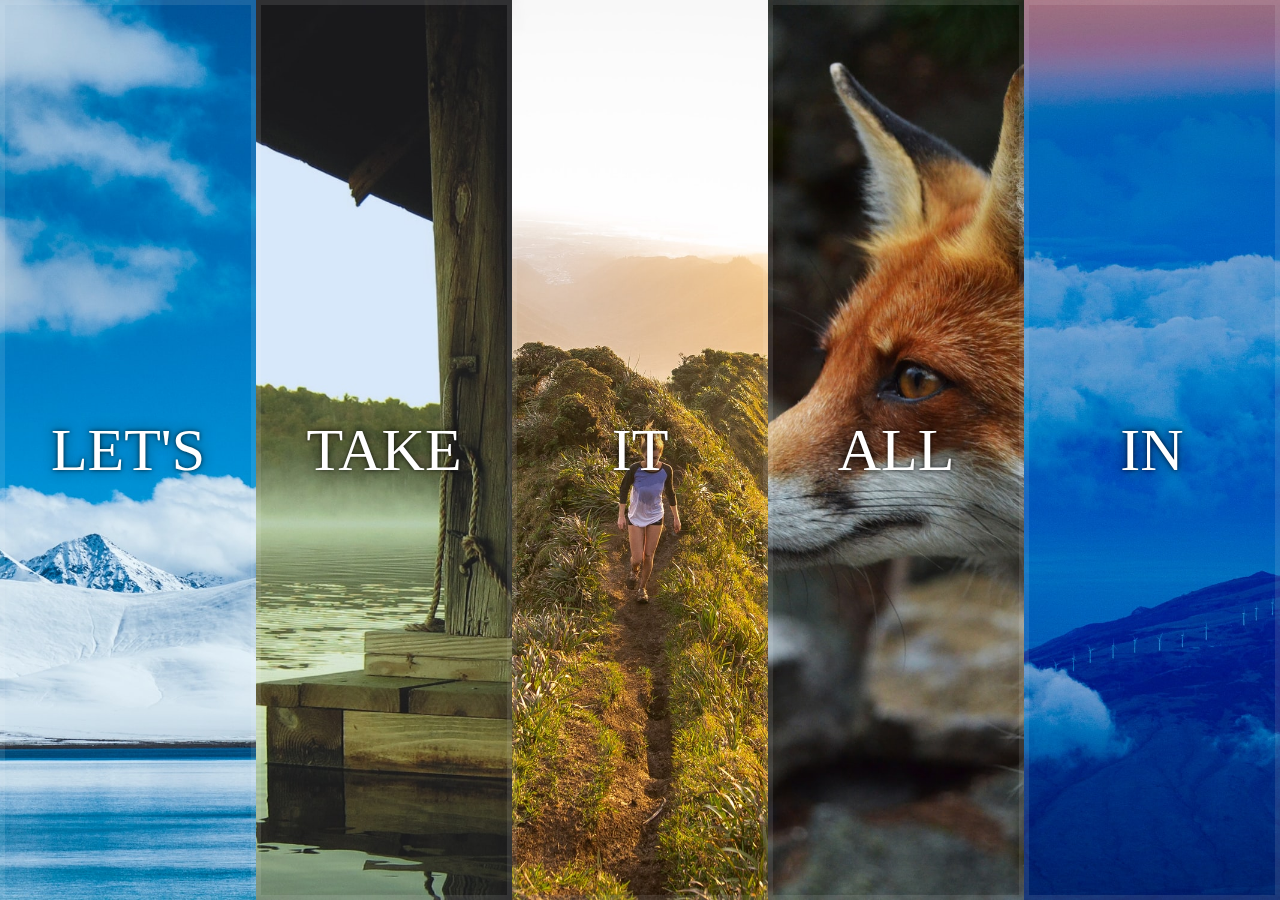
<file: FlexPanelGallery/index.html>
<!DOCTYPE html>
<html lang="en">
<head>
    <meta charset="UTF-8">
    <meta name="viewport" content="width=device-width, initial-scale=1.0">
    <link rel="stylesheet" href="style.css">
    <title>Flex Panel Gallery</title>
</head>
<body>
    <div class="panels">
        <div class="panel panel1">
            <p>Hey</p>
            <p>Let's</p>
            <p>Dance</p>
        </div>
        <div class="panel panel2">
            <p>Give</p>
            <p>Take</p>
            <p>Receive</p>
        </div>
        <div class="panel panel3">
            <p>Experience</p>
            <p>It</p>
            <p>Today</p>
        </div>
        <div class="panel panel4">
            <p>Give</p>
            <p>All</p>
            <p>You can</p>
        </div>
        <div class="panel panel5">
            <p>Life</p>
            <p>In</p>
            <p>Motion</p>
        </div>
    </div>
    
    <script src="app.js"></script>
</body>
</html>
</file>
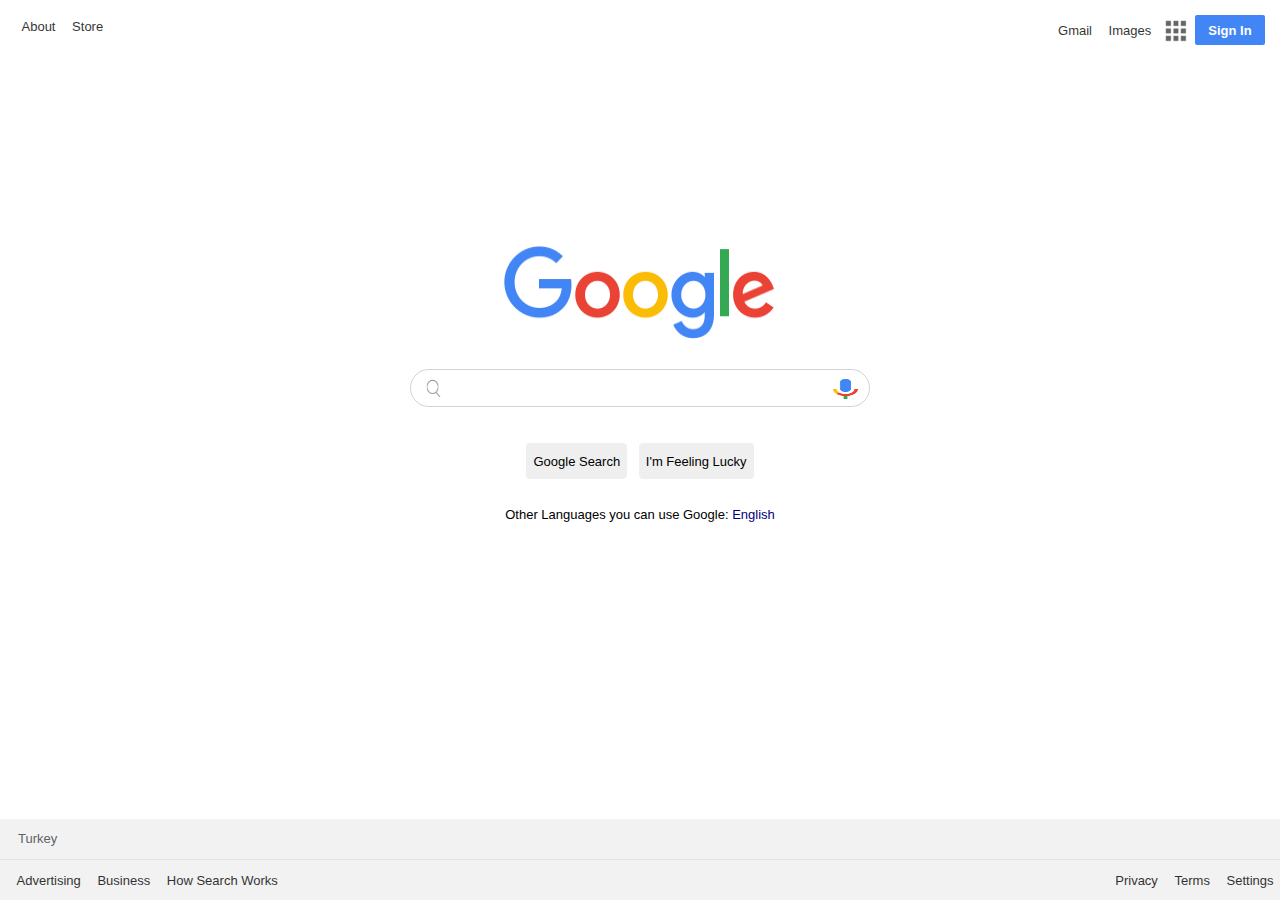
<file: GoogleLandingPages/index.html>
<!DOCTYPE html>
<html lang="en">
<head>
    <meta charset="UTF-8">
    <meta http-equiv="X-UA-Compatible" content="IE=edge">
    <meta name="viewport" content="width=device-width, initial-scale=1.0">
    <title>Google Landing Page</title>
    <link rel="stylesheet" href="./style.css">
    <link rel="shortcut icon" href="./images/gfavicon.png" type="image/x-icon">
</head>
<body>
    <header class="header">
        <ul class="header__left" >
            <li><a href="#">About</a></li>
            <li><a href="#">Store</a></li>
        </ul>
        <ul class="header__right">
            <li><a href="#">Gmail</a></li>
            <li><a href="">Images</a></li>
            <li> <img src="./images/appicon.png" alt="Application Icon" class="header__right--favicon" ></li>
            <li><button class="header__right--button" type="button" >Sign In</button></li>
        </ul>

    </header>
    <!-- <div class="clear" ></div> -->

    <main class="main"> 
        <img src="./images/googlelogo.png" alt="Logo" class="main__logo" >
        <div class="main__search-bar">
            <img src="./images/magnifying_glass.jpg" alt="Magnifer" class="main__search-bar--magnifier" style=" width: 25px;" >
            <input type="search" class="main__search-bar--input">
            <a href="#"><img src="./images/google_microphone.png" alt="microphone" class="main__search-bar--microphone" style="width: 25px;"> </a>
        </div>

        <div class="main__button">
            <button class="main__button--left">Google Search</button>
            <button class="main__button--right">I'm Feeling Lucky</button>
        </div>
        <div >
            <p class="main__language">Other Languages you can use Google: <a href="#">English </a></p>
        </div>
    </main>
    <footer class="footer">
        <div class="footer__country"> Turkey </div>
        <div class="footer__bottom">
            <ul class="footer__bottom--left">
                <li><a href="#">Advertising</a></li>
                <li><a href="#">Business</a></li>
                <li><a href="#">How Search Works</a></li>
            </ul>
            <ul class="footer__bottom--right">
                <li><a href="#">Privacy</a></li>
                <li><a href="#">Terms</a></li>
                <li><a href="#">Settings</a></li>
            </ul>
        </div>

    </footer>
</body>
</html>
</file>
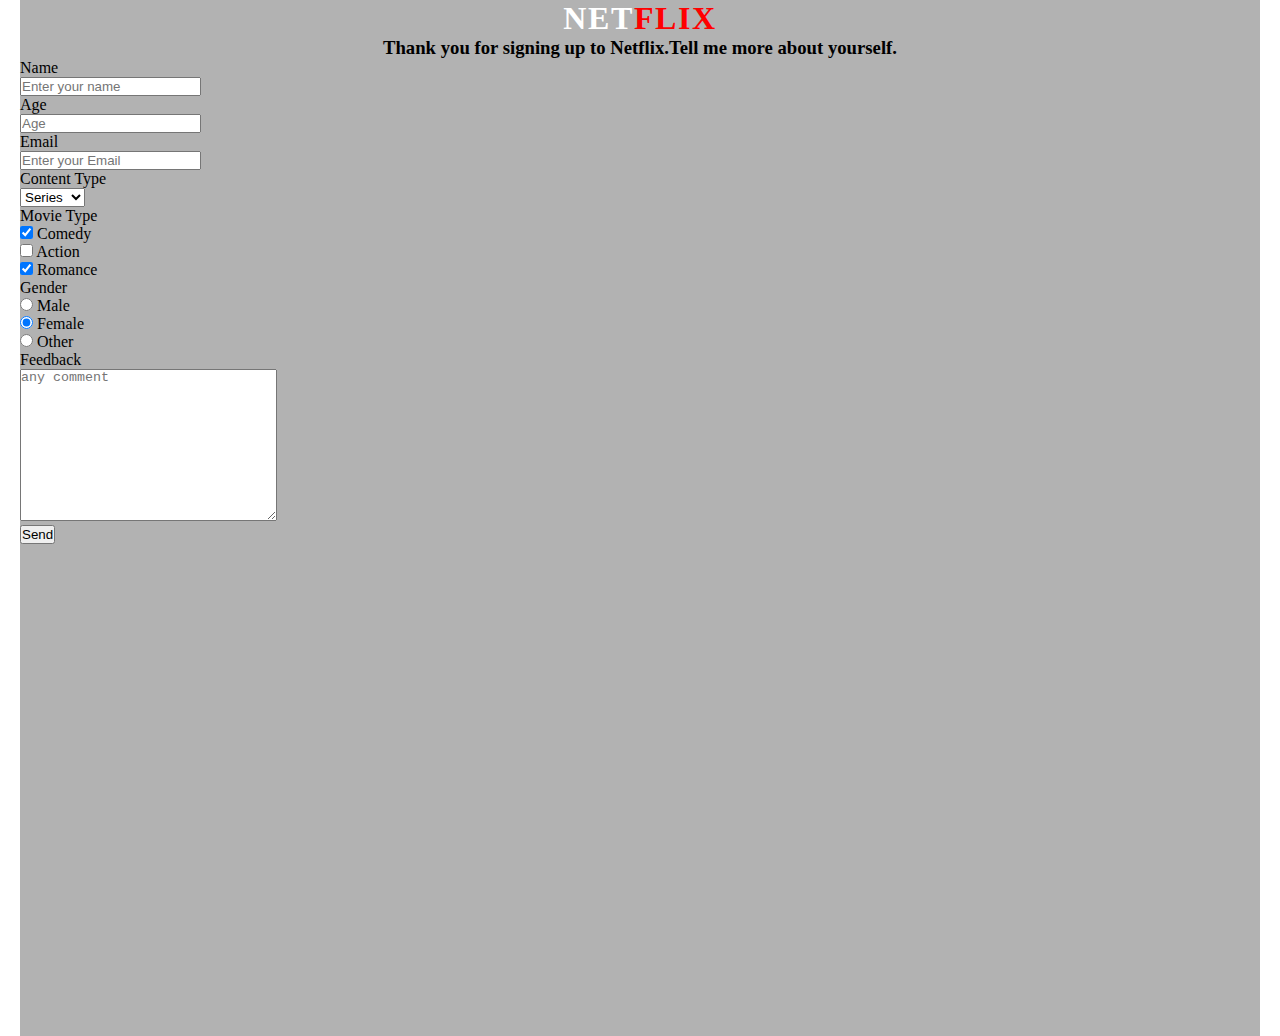
<file: Netflix Survey Form/index.html>
<!DOCTYPE html>
<html lang="en">
<head>
    <meta charset="UTF-8">
    <meta http-equiv="X-UA-Compatible" content="IE=edge">
    <meta name="viewport" content="width=device-width, initial-scale=1.0">
    <link rel="preconnect" href="https://fonts.googleapis.com">
    <link rel="preconnect" href="https://fonts.gstatic.com" crossorigin>
    <link rel="stylesheet" href="style.css">
    <title> Survey Form</title>
    <link href="./images/132226_guardar_save_icon.png" rel="shortcut icon" type="image/x-icon">
    
</head>
<body>
    <div id="container">
        <header id="header">
            <h1 id="title">NET<span>FLIX</span> </h1>
            <h3 id="description">Thank you for signing up to Netflix.Tell me more about yourself.</h3>
        </header>
        <section id="survey-form-container">
            <form action="result.html" method="get" >
                <div class="input-box">
                    <label for="name">Name</label> <br>
                    <input type="text" name="name" id="name" placeholder="Enter your name">
                </div>
                <div class="input-box">
                    <label for="age">Age</label> <br>
                    <input type="number" name="age" id="age" placeholder="Age">
                </div>   
                <div class="input-box">
                    <label for="email">Email</label> <br>
                    <input type="email" name="email" id="email" placeholder="Enter your Email">
                </div>
                <div class="input-box">
                    <label for="content">Content Type</label> <br>
                    <select name="content" id="dropdown">
                        <option value="movie">Movies</option>
                        <option value="series" selected>Series</option>
                    </select>
                </div>
                <div class="input-box">
                    <label for="">Movie Type</label>
                    <br>
                    <input type="checkbox" name="movie" id="first-check" value="Comedy" checked>
                    <label for="first-check">Comedy</label>
                    <br>
                    <input type="checkbox" name="movie" id="second-check" value="Action" >
                    <label for="second-check">Action</label> 
                    <br>
                    <input type="checkbox" name="movie" id="third-check" value="Romance" checked>
                    <label for="third-check">Romance</label> 
                    <br>
                </div>
                <div class="input-box">
                    <label for="">Gender</label>
                    <br>
                    <input type="radio" name="gender" id="first-radio" value="Male">
                    <label for="first-radio">Male</label>
                    <br>
                    <input type="radio" name="gender" id="second-radio" value="Female" checked>
                    <label for="second-radio">Female</label>
                    <br>
                    <input type="radio" name="gender" id="third-radio" value="Other">
                    <label for="third-radio">Other</label>

                </div>
                <div class="input-box">
                    <label for="feedback">Feedback</label>
                    <br>
                    <textarea name="feedback" id="feedback" cols="30" rows="10" placeholder="any comment"></textarea>
                </div>
                <div class="form-submit">
                    <button type="submit" id="form-button">Send</button>
                </div>
            </form>


        </section>



    </div>
</body>
</html>
</file>
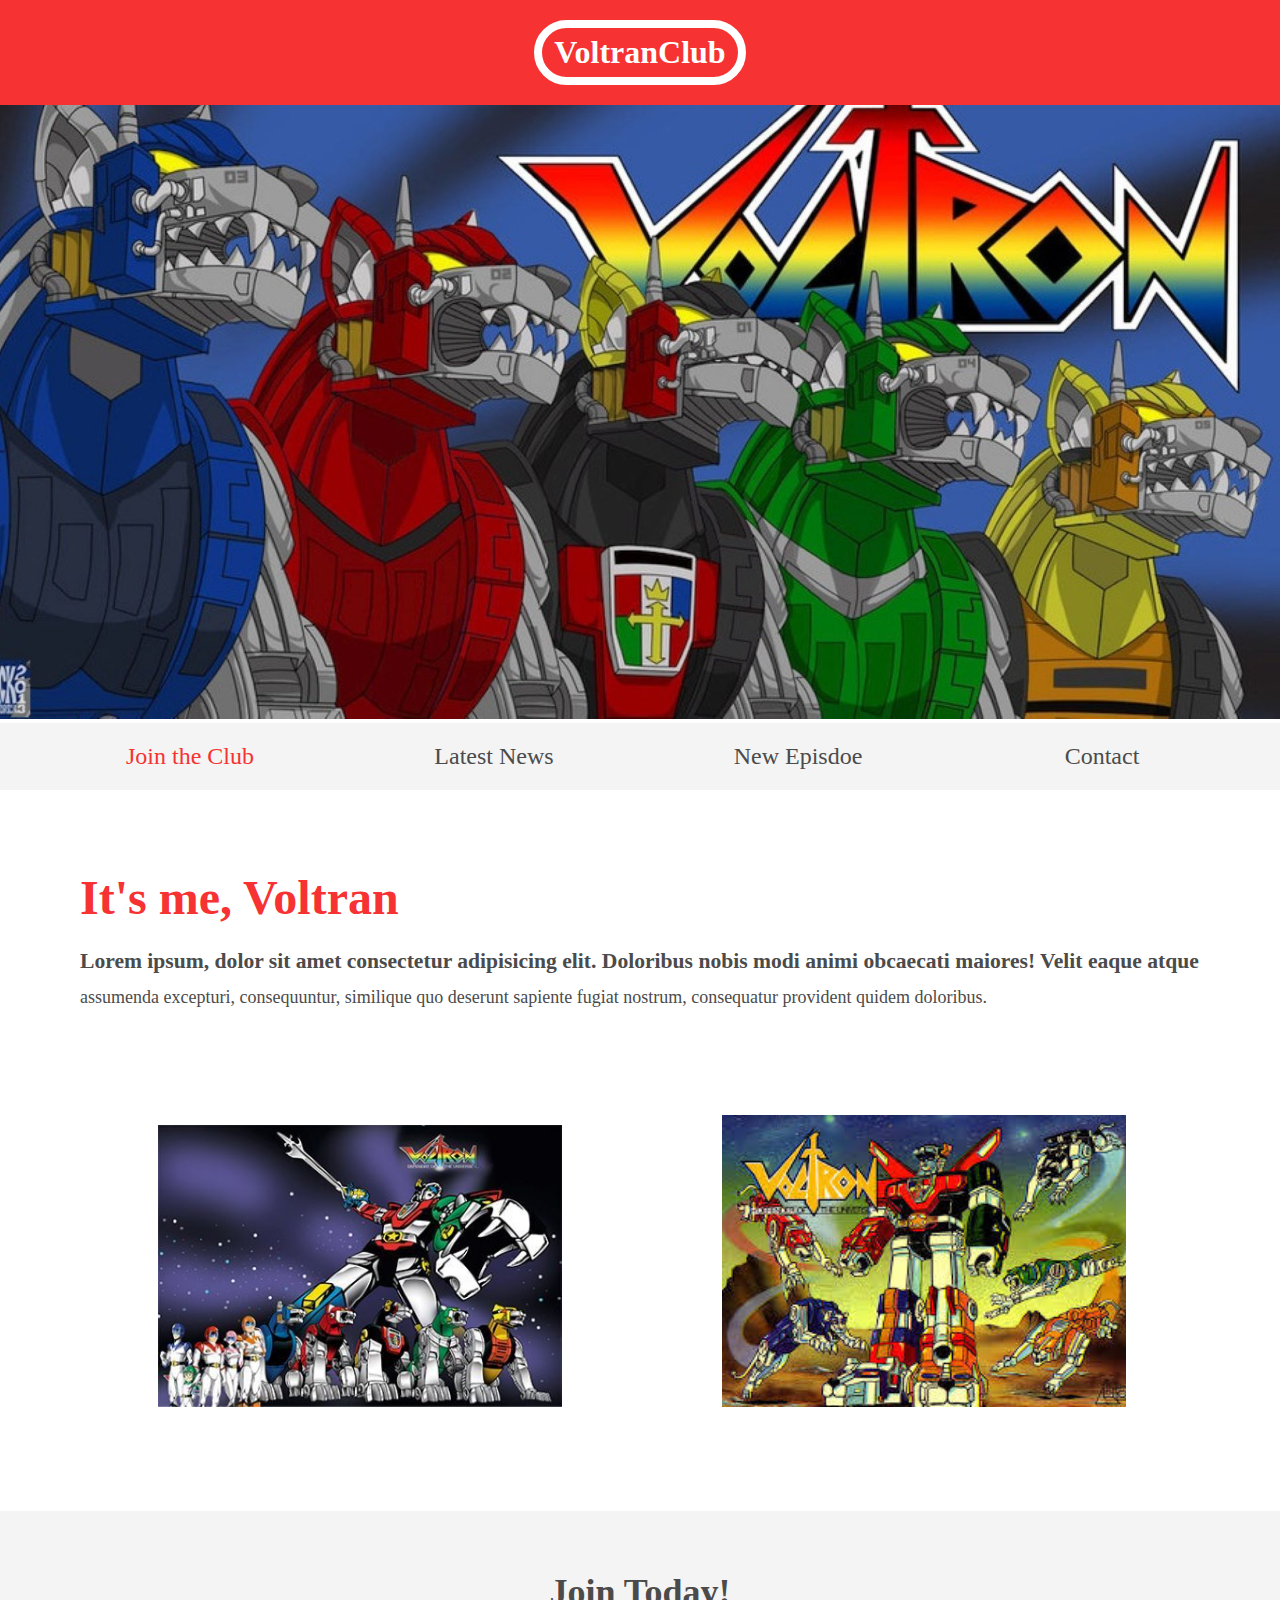
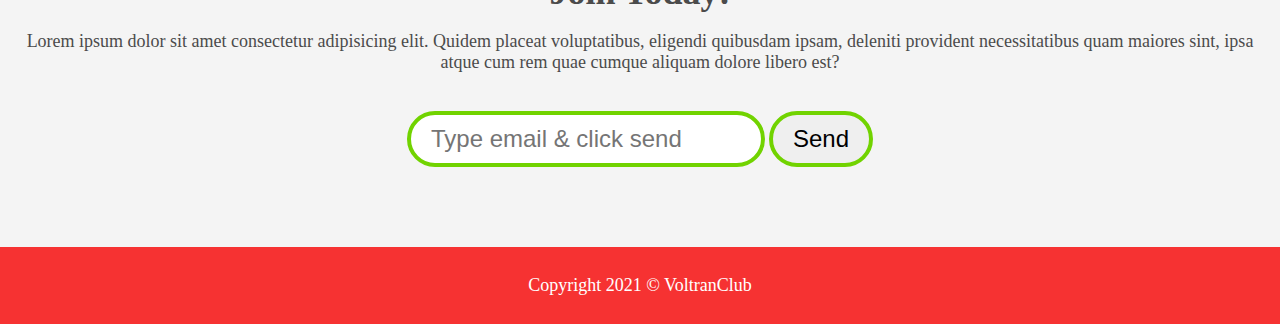
<file: Voltran/index.html>
<!DOCTYPE html>
<html lang="en">
<head>
    <meta charset="UTF-8">
    <meta http-equiv="X-UA-Compatible" content="IE=edge">
    <meta name="viewport" content="width=device-width, initial-scale=1.0">
    <link rel="stylesheet" href="style.css">
    <title>VoltranClub</title>
</head>
<body>
    <header>
        <h1>VoltranClub</h1>        
    </header>
    <section class="banner">
        <img src="./images/voltran.jpg" alt="Voltran">
    </section>
    <nav class="main-nav" >
        <ul>
            <li><a href="#" class="join">Join the Club</a></li>
            <li><a href="#">Latest News</a></li>
            <li><a href="#">New Episdoe</a></li>
            <li><a href="#">Contact</a></li>
        </ul>
    </nav>
    <main >
        <article>
            <h2>It's me, Voltran</h2>
            <p>
                Lorem ipsum, dolor sit amet consectetur adipisicing elit. Doloribus nobis modi animi obcaecati maiores! Velit eaque atque assumenda excepturi, consequuntur, similique quo deserunt sapiente fugiat nostrum, consequatur provident quidem doloribus.
            </p>
        </article>
        <ul class="images">
            <li><img src="./images/voltran2.jpg" alt="voltran image" ></li>
            <li><img src="./images/voltran3.jpg" alt="voltran image other" ></li>
        </ul>
    </main>
    <section class="join">
        <h2>Join Today!</h2>
        <p>Lorem ipsum dolor sit amet consectetur adipisicing elit. Quidem placeat voluptatibus, eligendi quibusdam ipsam, deleniti provident necessitatibus quam maiores sint, ipsa atque cum rem quae cumque aliquam dolore libero est?</p>

        <form action="#">
            <input type="email" name="email" placeholder="Type email & click send">
            <input type="submit" value="Send" id="submit">
    </section>
    <footer>
        <p>Copyright 2021 &copy; VoltranClub </p>

        
    </footer>
</body>
</html>
</file>
<file: FlexPanelGallery/style.css>
html{
    box-sizing: border-box;
    background: #ffc600;
    font-family: Arial, Helvetica, sans-serif;
    font-size: 20px;
    font-weight: 200;
}

body{
    margin: 0;
}

*, *:before, *:after{
    box-sizing: inherit;
}

.panels{
    min-height: 100vh;
    overflow: hidden;
    display: flex;
}

.panel{
    background:#6B0F9C;
    box-shadow: inset 0 0 0 5px rgba(255,255,255,0.1);
    color: white;
    text-align: center;
    align-items: center;
    transition:
        font-size 0.7s cubic-bezier(0.61,-0.19, 0.7,-0.11),
        flex 0.7s cubic-bezier(0.61,-0.19, 0.7,-0.11),
        background 0.2s;
    font-size: 20px;
    background-size: cover;
    background-position: center;
    flex: 1;
    align-items: center;
    justify-content: center;
    display: flex;
    flex-direction: column;
}

.panel1 { background-image:url(./images/panel1.jpg); }
    .panel2 { background-image:url(./images/panel2.jpg); }
    .panel3 { background-image:url(./images/panel3.jpg); }
    .panel4 { background-image:url(./images/panel4.jpg); }
    .panel5 { background-image:url(./images/panel5.jpg); }


.panel > * {
    margin: 0;
    width: 100%;
    transition: transform 0.5s;
    flex: 1 0 auto;
    display: flex;
    justify-content: center;
    align-items: center;
}

.panel > *:first-child{transform:translateY(-100%);}
.panel.open-active > *:first-child{transform:translateY(0)}
.panel > *:last-child{transform:translateY(100%)}
.panel.open-active > *:last-child{transform:translateY(0)}

.panel p {
    text-transform: uppercase;
    font-family: 'Amatic SC', cursive;
    text-shadow: 0 0 4px rgba(0, 0, 0, 0.72), 0 0 14px rgba(0, 0, 0, 0.45);
    font-size: 2em;
}

.panel p:nth-child(2){
    font-size: 3em;
}

.panel p:first-child,.panel p:last-child{
    font-size: 1em;
}

.panel.open {
    font-size: 30px;
    flex: 5;
}
@media only screen and (max-width: 600px) {
    .panel p {
      font-size: 1em;
    }
  }
</file>
<file: GoogleLandingPages/style.css>
*{
    margin: 0;
    padding: 0;
    font-size: 13px;
    box-sizing: border-box;
    text-decoration: none;
    font-family: Arial, Helvetica, sans-serif;
}

.header{
    padding: 15px 15px 0px 15px;
    overflow: auto;
}
.header__left{
    float: left;
    margin-top: 3px;
}
.header__right{
    float: right;
}

ul li {
    display: inline-block;
}
ul a {
    color: black;
    opacity: 0.8;
    cursor: pointer;
    padding: 0.5rem;
}
ul a:hover {
    text-decoration: underline;
}
.header__right--favicon{
    vertical-align: middle;
    cursor: pointer;
    opacity: 0.6;
}
.header__right--favicon:hover{
    opacity: 1;
}
.header__right--button{
    background-color: #4285F4;
    font-weight: 700;
    text-align: center;
    color: white;
    padding: 1px 6px;
    width: 70px;
    height: 30px;
    border: none;
    border-radius: 2px;
    cursor: pointer;
}
.header__right--button:hover{
    box-shadow: rgba(0, 0, 0, 0.15)0px 2px 0px 0px;
}
.main__logo{
    width: 272px;
    height: 95px;
    margin: 200px auto 0px;
    display: block;
}

.main__search-bar{
    width: 460px;
    height: 38px;
    border: 1px solid #d3d3d3;
    border-radius: 25px;
    margin: 28px auto;

}

.main__search-bar:hover{
    box-shadow: rgb(211, 211, 211)3px 3px 5px 0px;
}

.main__search-bar--magnifier{
    width: 30px;
    height: 30px;
    vertical-align: middle;
    margin-left: 10px;

}

.main__search-bar--input{
    width: 380px;
    height: 28px;
    border: none;
    outline: none;
    margin-top: 3px;
    font-size: 16px;
    
}

.main__search-bar--microphone{
    width: 15px;
    height: 20px;
    vertical-align: middle;

}

.main__button{
    text-align: center;
}

.main__button--left,
.main__button--right{
    height: 36px;
    border: 1px solid #efefef;;
    background-color: #efefef;
    border-radius: 4px;
    padding: 1px 6px;
    margin: 8px 4px;
}
.main__button--left:hover,
.main__button--right:hover{
    border: 1px solid #d3d3d3;
    cursor: pointer;
}

.main__language{
    text-align: center;
    margin: 20px 0px 13px;
}
.main__language a{
    color: #000080;
}


/* footer  */

.footer{
    position: fixed;
    bottom: 0px;
    background-color: #f2f2f2;
    line-height: 40px;
    width: 100%;
    color: #5f6368;
}

.footer__country{
    padding-left: 18px;
}

.footer__bottom{
    border-top: 1px solid #e4e4e4;
}

.footer__bottom--left{
    float: left;
    padding-left: 10px;
    
}
.footer__bottom--right{
float: right;
}
</file>
<file: Netflix Survey Form/style.css>
*{
    margin: 0px ;
    padding: 0px ;
    box-sizing: border-box;
}
body{
    /*background-image: url(./images/background_image.jpg);*/
}
#container{
    max-width: 1240px ;
    height: 1036px;
    background-color: rgba(0, 0, 0, 0.3);
    margin: auto;
    margin-top: 30 px;
}
#title{
    color: white;
    font-size: 3.1 rem;
    font-family: 'Bowlby One SC', cursive;
    letter-spacing: 0.05em;
}
span{ color: red;}
#description{
    font-family: 'Sorts Mill Goudy', serif;
}
#header { text-align: center;}
</file>
<file: Voltran/style.css>
body, ul, li, h1, h2, a{
    margin: 0;
    padding: 0;
    font-family: tahoma;
  }
  p{
    font-size: 18px;
  }
  header{
    background-color: #F63232;
    padding: 20px 0;
    text-align: center;
    position: fixed;
    width: 100%;
    top: 0;
    left: 0;
    z-index: 1;
  }
  header h1{
    color: white;
    border: 8px solid white;
    display: inline-block;
    padding: 6px 12px;
    border-radius: 36px;
  }
  .banner{
    position: relative;
  }
  .banner img{
    max-width: 100%;
  }
  nav{
    background: #F4F4F4;
    padding: 20px;
    position: sticky;
    top: 106px;
    z-index: 1;
  }
  nav ul{
    white-space: nowrap;
    max-width: 1200px;
    margin: 0 auto;
    text-align: center;
  }
  nav li{
    width: 25%;
    display: inline-block;
    font-size: 24px;
  }
  nav li a{
    text-decoration: none;
    color: #4B4B4B;
  }
  nav li a:hover{
    text-decoration: underline;
  }
  nav li a.join{
    color: #F63232;
  }
  main{
    max-width: 100%;
    width: 1200px;
    margin: 80px auto;
    padding: 0 40px;
    box-sizing: border-box;
  }
  article h2{
    color: #F63232;
    font-size: 48px;
  }
  article p{
    line-height: 2em;
    color: #4B4B4B;
  }
  article p::first-line{
    font-weight: bold;
    font-size: 1.2em;
  }
  .images{
    text-align: center;
    margin: 80px 0;
    white-space: nowrap;
  }
  .images li{
    display: inline-block;
    list-style-type: none;
    width: 40%;
    margin: 20px 5%;
    position: relative;
  }
  .images li:hover{
    top: -4px;
  }
  .images li img{
    width: 90%;
  }
  section.join{
    background: #F4F4F4;
    text-align: center;
    padding: 60px 20px;
    color: #4B4B4B;
  }
  section.join h2{
    font-size: 36px;
  }
  form input{
    margin: 20px 0;
    padding: 10px 20px;
    font-size: 24px;
    border-radius: 28px;
    border: 4px solid white;
  }
  form input:focus{
    border: 4px dashed #4B4B4B;
    outline: none;
  }
  form input:valid{
    border: 4px solid #71d300;
  }
  #submit {
    cursor: pointer;
  }
  footer{
    background: #F63232;
    color: white;
    padding: 10px;
    text-align: center;
  }
  /* responsive styles */
  @media screen and (max-width: 1400px){
    .banner .welcome{
      font-size: 40px;
    }
  }
  @media screen and (max-width: 960px){
    .banner .welcome{
      font-size: 28px;
    }
    nav li{
      font-size: 18px;
    }
  }
  @media screen and (max-width: 700px){
    .banner .welcome{
      font-size: 20px;
      position: relative;
      text-align: center;
    }
    .banner .welcome br{
      display: none;
    }
    .banner .welcome span{
      font-size: 1em;
    }
    nav li{
      font-size: 18px;
    }
    .images li{
      width: 100%;
      display: block;
      margin: 20px auto;
    }
  }
  @media screen and (max-width: 560px){
    .banner .welcome{
      font-size: 20px;
      position: relative;
      text-align: center;
    }
    .banner .welcome br{
      display: none;
    }
    .banner .welcome span{
      font-size: 1em;
    }
    nav li{
      display: block;
      width: 100%;
      margin: 12px 0;
    }
    article h2{
      font-size: 36px;
    }
    header, nav{
      position: relative;
      top: 0;
    }
  }
</file>
